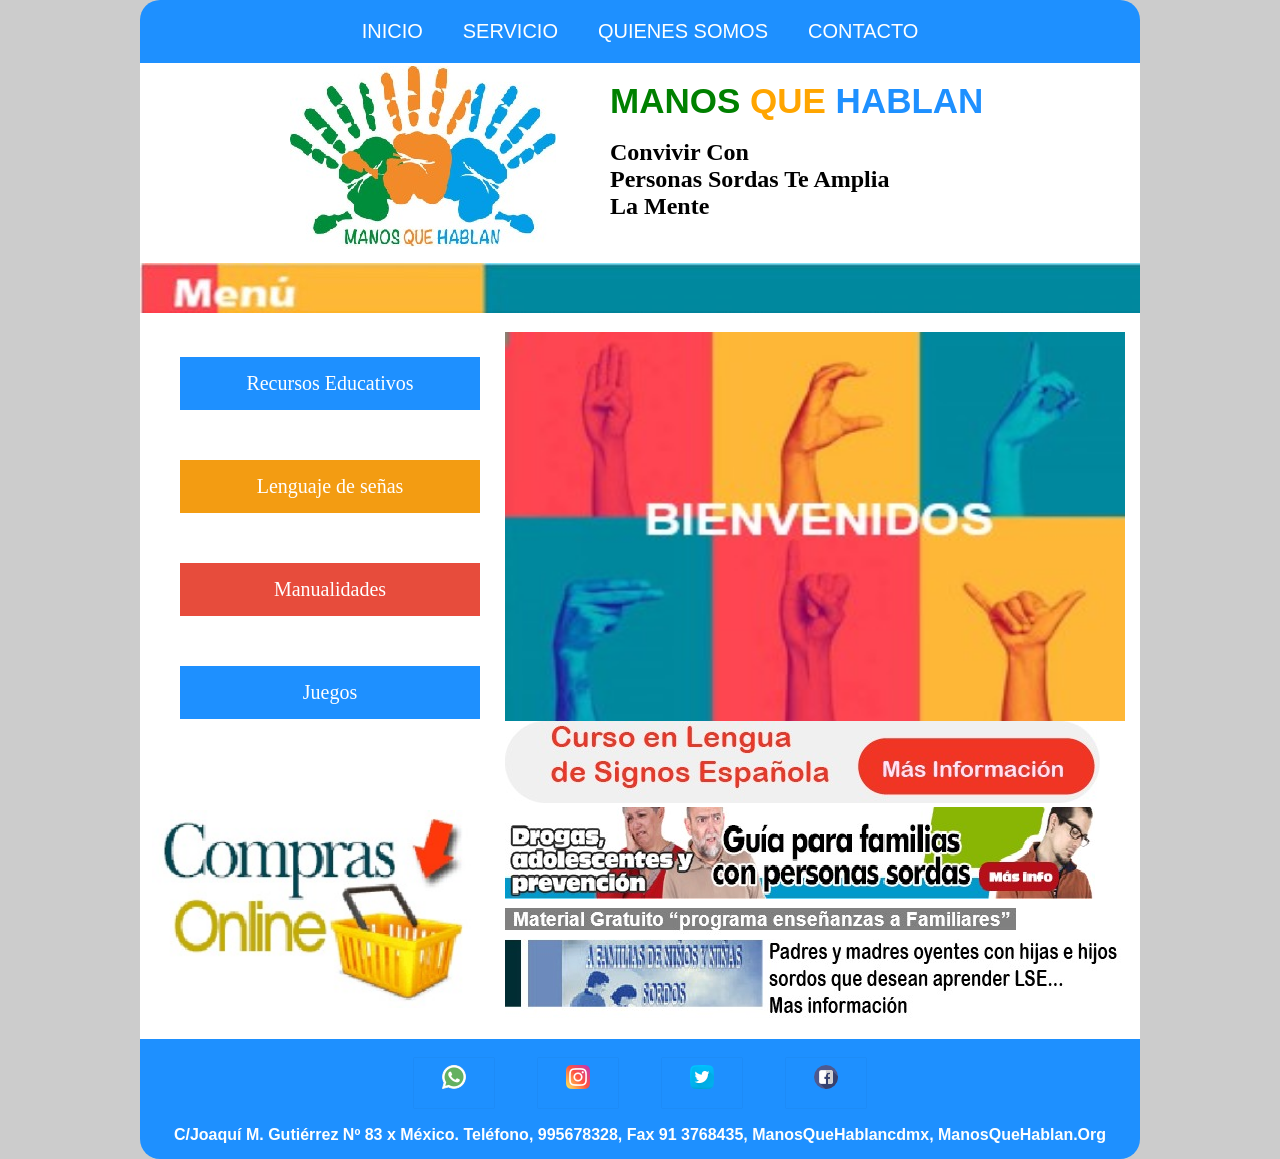
<file: index.html>
<!DOCTYPE html>
<html lang="en" dir="ltr">
  <head>
    <meta charset="utf-8">
    <link rel="shortcut icon" href="img/faticon.ico.ico.ico">
    <title>Manos Que Hablan</title>
    <link rel="stylesheet" href="css/estilos.css">
  </head>


  <body>
      <!---Menu Horizontal-->
      <nav id="menu-h">
          <ul>
          <li><a href="index.html">INICIO</a></li>
          <li><a href="servicios.html">SERVICIO</a></li>
          <li><a href="quienes.html">QUIENES SOMOS</a></li>
          <li><a href="contacto.html">CONTACTO</a></li>
          </ul>
      </nav>
      <!---Menu Horizontal--> 
      
      <header>
      <section id="logo">
      <a href="index.html"><img src="img/logo.jpeg" alt="logo"></a>
      </section>
      <section id="titulo">
		  <br>
          <h1><font color="green">MANOS</font> <font color="orange">QUE</font> <font color="DodgerBlue">HABLAN</font></h1>
		  <br>
          <h2>Convivir Con</h2>
          <h2>Personas Sordas Te Amplia</h2>
          <h2>La Mente</h2>
          </section>
    
      </header>
      <section id="banner"> <img src="img/Menu.jpg"></section>
      
      
      <section id="contenedor">
          
          
          <!--menu vertical-->
        <nav id="menu-v">
          <ul>
          <li><a href="vid/recursos.mp4" class="botton">Recursos Educativos</a></li>
          <li><a href="vid/recursos.mp4" class="botton yellow">Lenguaje de señas</a></li>
          <li><a href="vid/juegos.mp4"  class="botton red">Manualidades</a></li>
          <li><a href="vid/juegos.mp4" class="botton">Juegos</a></li>
          </ul>
      
            <br>
        
            <img src="img/4.jpeg" id="img">
		</nav>
          <!--menu vertical-->
          
          <!--contenedor-->
        <section id="contenido">
        <img src="img/bienvenida.jpg" id="img1"> 
            <img src="img/3.jpeg">
            <img src="img/2.jpeg">
            <img src="img/0.jpg">
            <img src="img/1.jpeg">
            
        </section>
      </section>
      
      <footer>
      <div class="redes">
          <ul>
          <li><a href="https://web.whatsapp.com/" class="whatsapp"><img src="img/whatsapp.png"></a></li>
          <li><a href="https://www.instagram.com//" class="instagram"><img src="img/instagram.png"></a></li>
         <li><a href="https://twitter.com/?lang=es/" class="twitter"><img src="img/gorjeo.png"></a></li>
        <li><a href="https://es-la.facebook.com/" class="facebook"><img src="img/facebook.png"></a></li>
          </ul>
      </div>
          <section id="tex"> <h1>C/Joaquí M. Gutiérrez Nº 83 x México. Teléfono, 995678328, Fax 91 3768435, ManosQueHablancdmx, ManosQueHablan.Org</h1></section>
      </footer>

  </body>
</html>
</file>
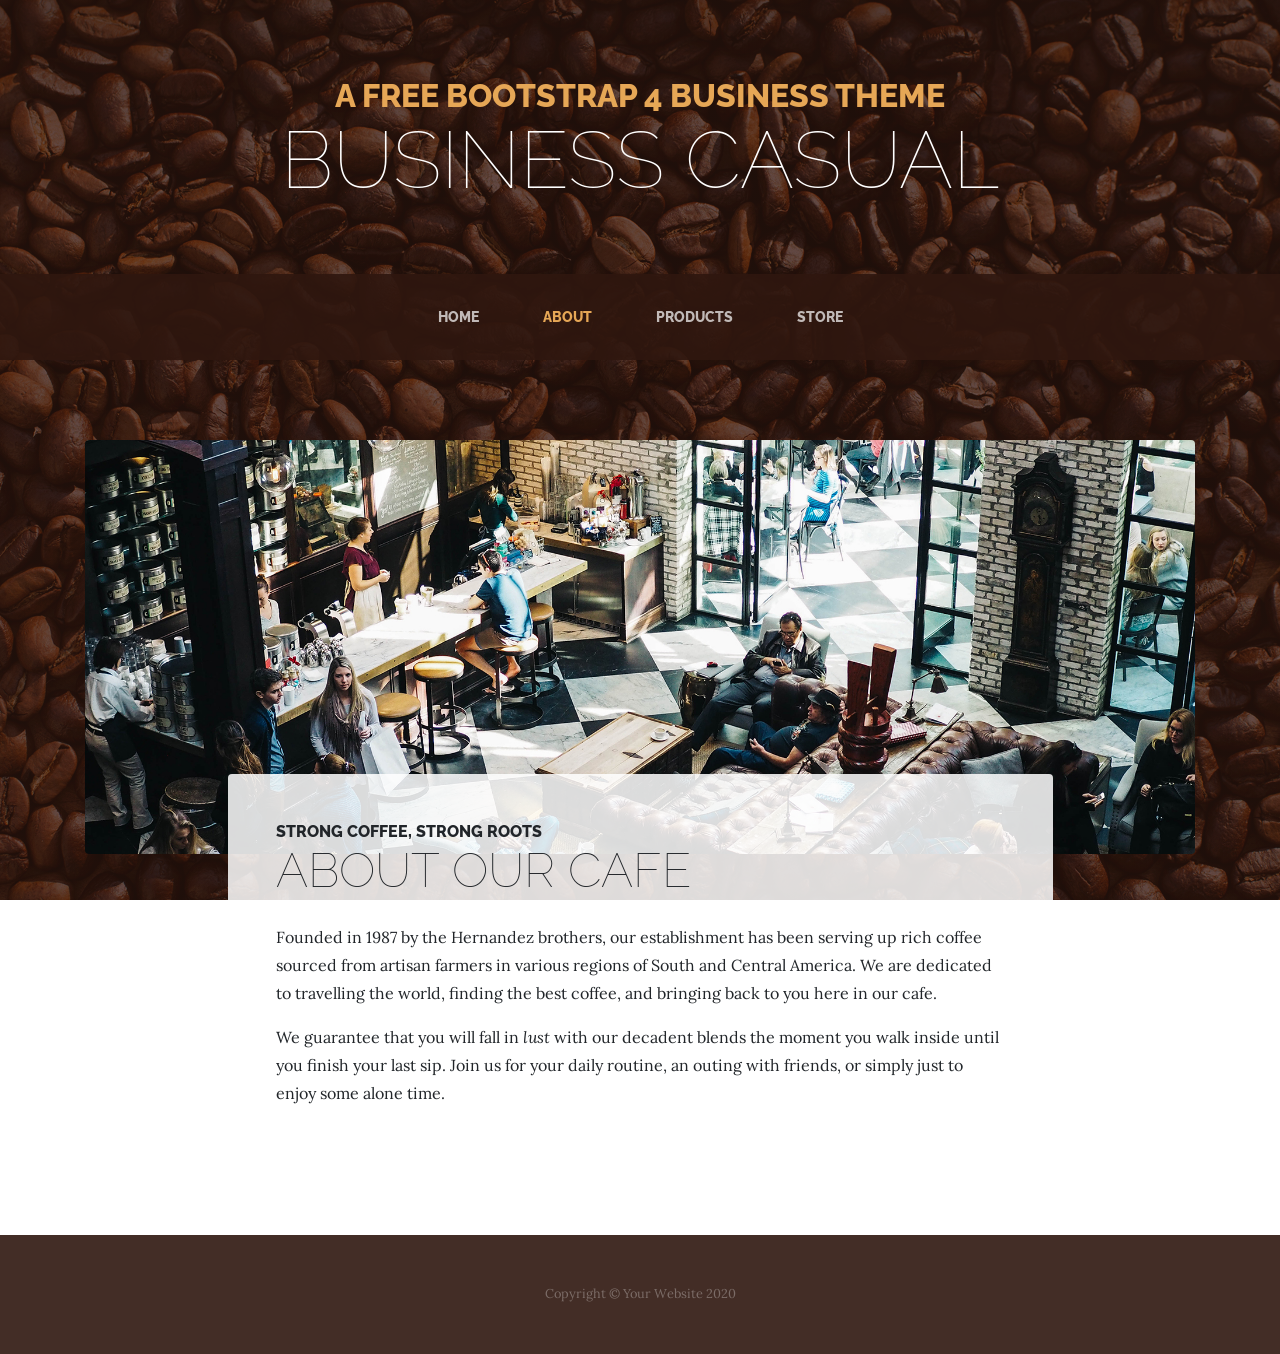
<file: about.html>
<!DOCTYPE html>
<html lang="en">

<head>

  <meta charset="utf-8">
  <meta name="viewport" content="width=device-width, initial-scale=1, shrink-to-fit=no">
  <meta name="description" content="">
  <meta name="author" content="">

  <title>Business Casual - Start Bootstrap Theme</title>

  <!-- Bootstrap core CSS -->
  <link href="vendor/bootstrap/css/bootstrap.min.css" rel="stylesheet">

  <!-- Custom fonts for this template -->
  <link href="https://fonts.googleapis.com/css?family=Raleway:100,100i,200,200i,300,300i,400,400i,500,500i,600,600i,700,700i,800,800i,900,900i" rel="stylesheet">
  <link href="https://fonts.googleapis.com/css?family=Lora:400,400i,700,700i" rel="stylesheet">

  <!-- Custom styles for this template -->
  <link href="css/business-casual.min.css" rel="stylesheet">

</head>

<body>

  <h1 class="site-heading text-center text-white d-none d-lg-block">
    <span class="site-heading-upper text-primary mb-3">A Free Bootstrap 4 Business Theme</span>
    <span class="site-heading-lower">Business Casual</span>
  </h1>

  <!-- Navigation -->
  <nav class="navbar navbar-expand-lg navbar-dark py-lg-4" id="mainNav">
    <div class="container">
      <a class="navbar-brand text-uppercase text-expanded font-weight-bold d-lg-none" href="#">Start Bootstrap</a>
      <button class="navbar-toggler" type="button" data-toggle="collapse" data-target="#navbarResponsive" aria-controls="navbarResponsive" aria-expanded="false" aria-label="Toggle navigation">
        <span class="navbar-toggler-icon"></span>
      </button>
      <div class="collapse navbar-collapse" id="navbarResponsive">
        <ul class="navbar-nav mx-auto">
          <li class="nav-item px-lg-4">
            <a class="nav-link text-uppercase text-expanded" href="index.html">Home
              <span class="sr-only">(current)</span>
            </a>
          </li>
          <li class="nav-item active px-lg-4">
            <a class="nav-link text-uppercase text-expanded" href="about.html">About</a>
          </li>
          <li class="nav-item px-lg-4">
            <a class="nav-link text-uppercase text-expanded" href="products.html">Products</a>
          </li>
          <li class="nav-item px-lg-4">
            <a class="nav-link text-uppercase text-expanded" href="store.html">Store</a>
          </li>
        </ul>
      </div>
    </div>
  </nav>

  <section class="page-section about-heading">
    <div class="container">
      <img class="img-fluid rounded about-heading-img mb-3 mb-lg-0" src="img/about.jpg" alt="">
      <div class="about-heading-content">
        <div class="row">
          <div class="col-xl-9 col-lg-10 mx-auto">
            <div class="bg-faded rounded p-5">
              <h2 class="section-heading mb-4">
                <span class="section-heading-upper">Strong Coffee, Strong Roots</span>
                <span class="section-heading-lower">About Our Cafe</span>
              </h2>
              <p>Founded in 1987 by the Hernandez brothers, our establishment has been serving up rich coffee sourced from artisan farmers in various regions of South and Central America. We are dedicated to travelling the world, finding the best coffee, and bringing back to you here in our cafe.</p>
              <p class="mb-0">We guarantee that you will fall in <em>lust</em> with our decadent blends the moment you walk inside until you finish your last sip. Join us for your daily routine, an outing with friends, or simply just to enjoy some alone time.</p>
            </div>
          </div>
        </div>
      </div>
    </div>
  </section>

  <footer class="footer text-faded text-center py-5">
    <div class="container">
      <p class="m-0 small">Copyright &copy; Your Website 2020</p>
    </div>
  </footer>

  <!-- Bootstrap core JavaScript -->
  <script src="vendor/jquery/jquery.min.js"></script>
  <script src="vendor/bootstrap/js/bootstrap.bundle.min.js"></script>

</body>

</html>
</file>
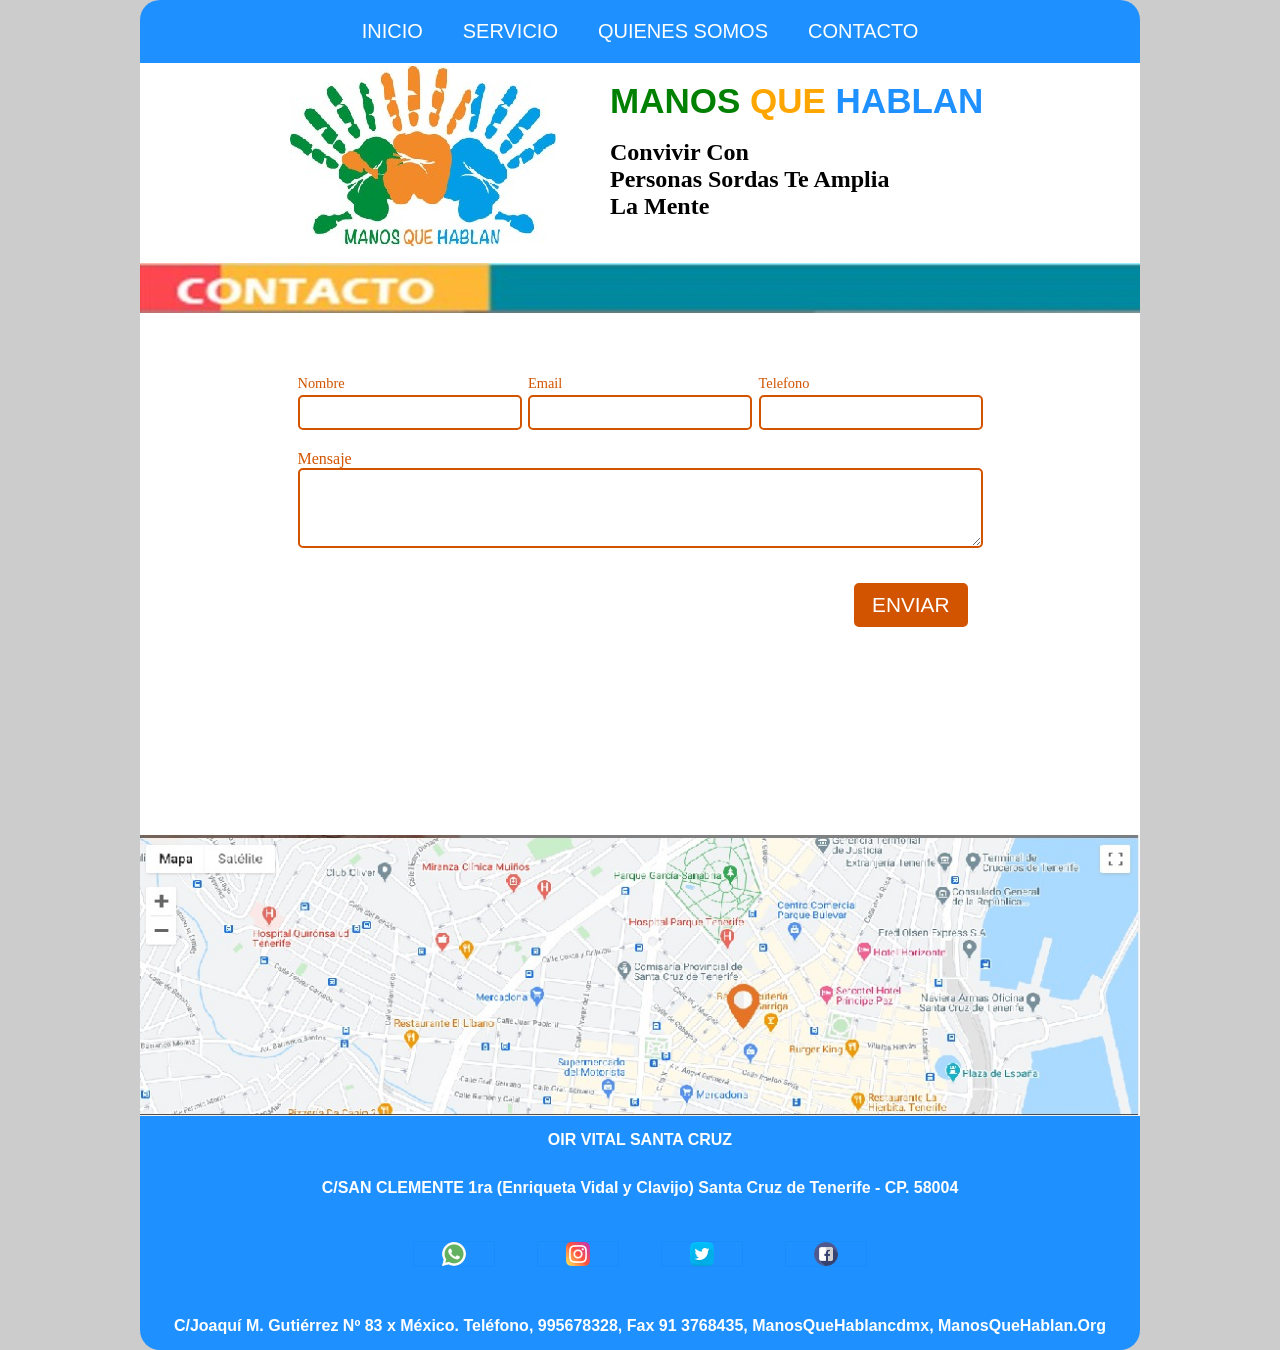
<file: contacto.html>
<html>
    <head>
    <meta charset="utf-8">
    <link rel="shortcut icon" href="img/faticon.ico.ico.ico">
    <title>Manos Que Hablan</title>
    <link rel="stylesheet" href="css/estilos3.css">
    </head>
    
    <body>
        
         <!---Menu Horizontal-->
      <nav id="menu-h">
          <ul>
          <li><a href="index.html">INICIO</a></li>
          <li><a href="servicios.html">SERVICIO</a></li>
          <li><a href="quienes.html">QUIENES SOMOS</a></li>
          <li><a href="contacto.html">CONTACTO</a></li>  
          </ul>
      </nav>
      <!---Menu Horizontal--> 
        
    <header>
      <section id="logo">
      <a href="index.html"><img src="img/logo.jpeg" alt="logo"></a>
      </section>
      <section id="titulo">
		  <br>
          <h1><font color="green">MANOS</font> <font color="orange">QUE</font> <font color="DodgerBlue">HABLAN</font></h1>
		  <br>
          <h2>Convivir Con</h2>
          <h2>Personas Sordas Te Amplia</h2>
          <h2>La Mente</h2>
          </section>
      </header>
    
     <section id="banner"> <img src="img/contactanos.jpg"></section>
       
        <section id="contenedor"> 
            <br>
            <br>
            <br>
        <form>
        <div class="field">
        <label>Nombre</label>
        <input type="text" name="nombre" required  autocomplete>
        </div>
        <div class="field">
        <label>Email</label>
        <input type="email" name="Email" required  autocomplete>
        </div>
        <div class="field">
        <label>Telefono</label>
        <input type="number" name="Telefono" required  autocomplete>
        </div>
        <div class="textbox">
            <label>Mensaje</label>
            <textarea></textarea>
        </div>
            <div class="submit">
            <button>ENVIAR</button>
            </div>
        </form>
             
        </section>
        
        <footer>
            <img src="img/5.jpeg" id="img1">
            <section id="tex"> <h1>OIR VITAL SANTA CRUZ</h1>
            <h1>C/SAN CLEMENTE 1ra (Enriqueta Vidal y Clavijo) Santa Cruz de Tenerife - CP. 58004</h1></section>
      <div class="redes">
          <ul>
          <li><a href="https://web.whatsapp.com/" class="whatsapp"><img src="img/whatsapp.png"></a></li>
          <li><a href="https://www.instagram.com//" class="instagram"><img src="img/instagram.png"></a></li>
         <li><a href="https://twitter.com/?lang=es/" class="twitter"><img src="img/gorjeo.png"></a></li>
        <li><a href="https://es-la.facebook.com/" class="facebook"><img src="img/facebook.png"></a></li>
          </ul>
      </div>
        <section id="tex"> <h1>C/Joaquí M. Gutiérrez Nº 83 x México. Teléfono, 995678328, Fax 91 3768435, ManosQueHablancdmx, ManosQueHablan.Org</h1></section>
      </footer>
    </body>
</html>
</file>
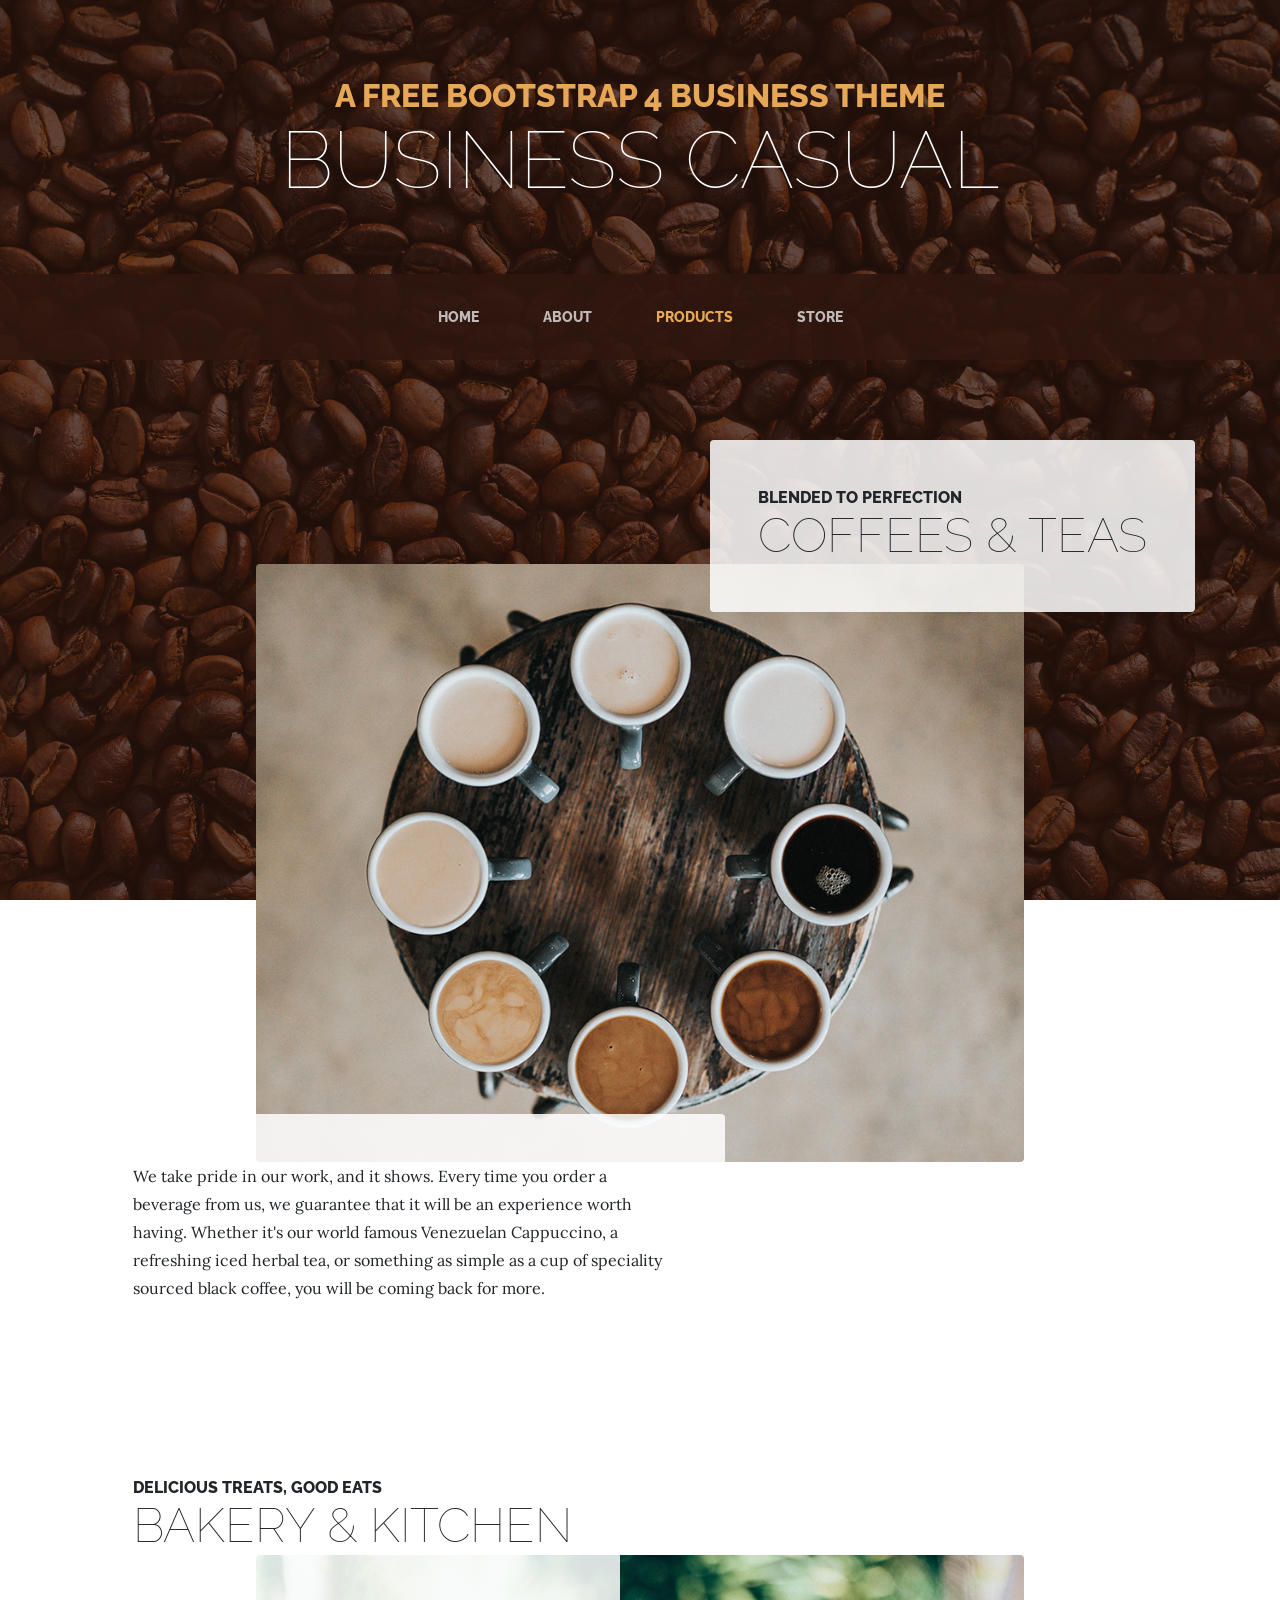
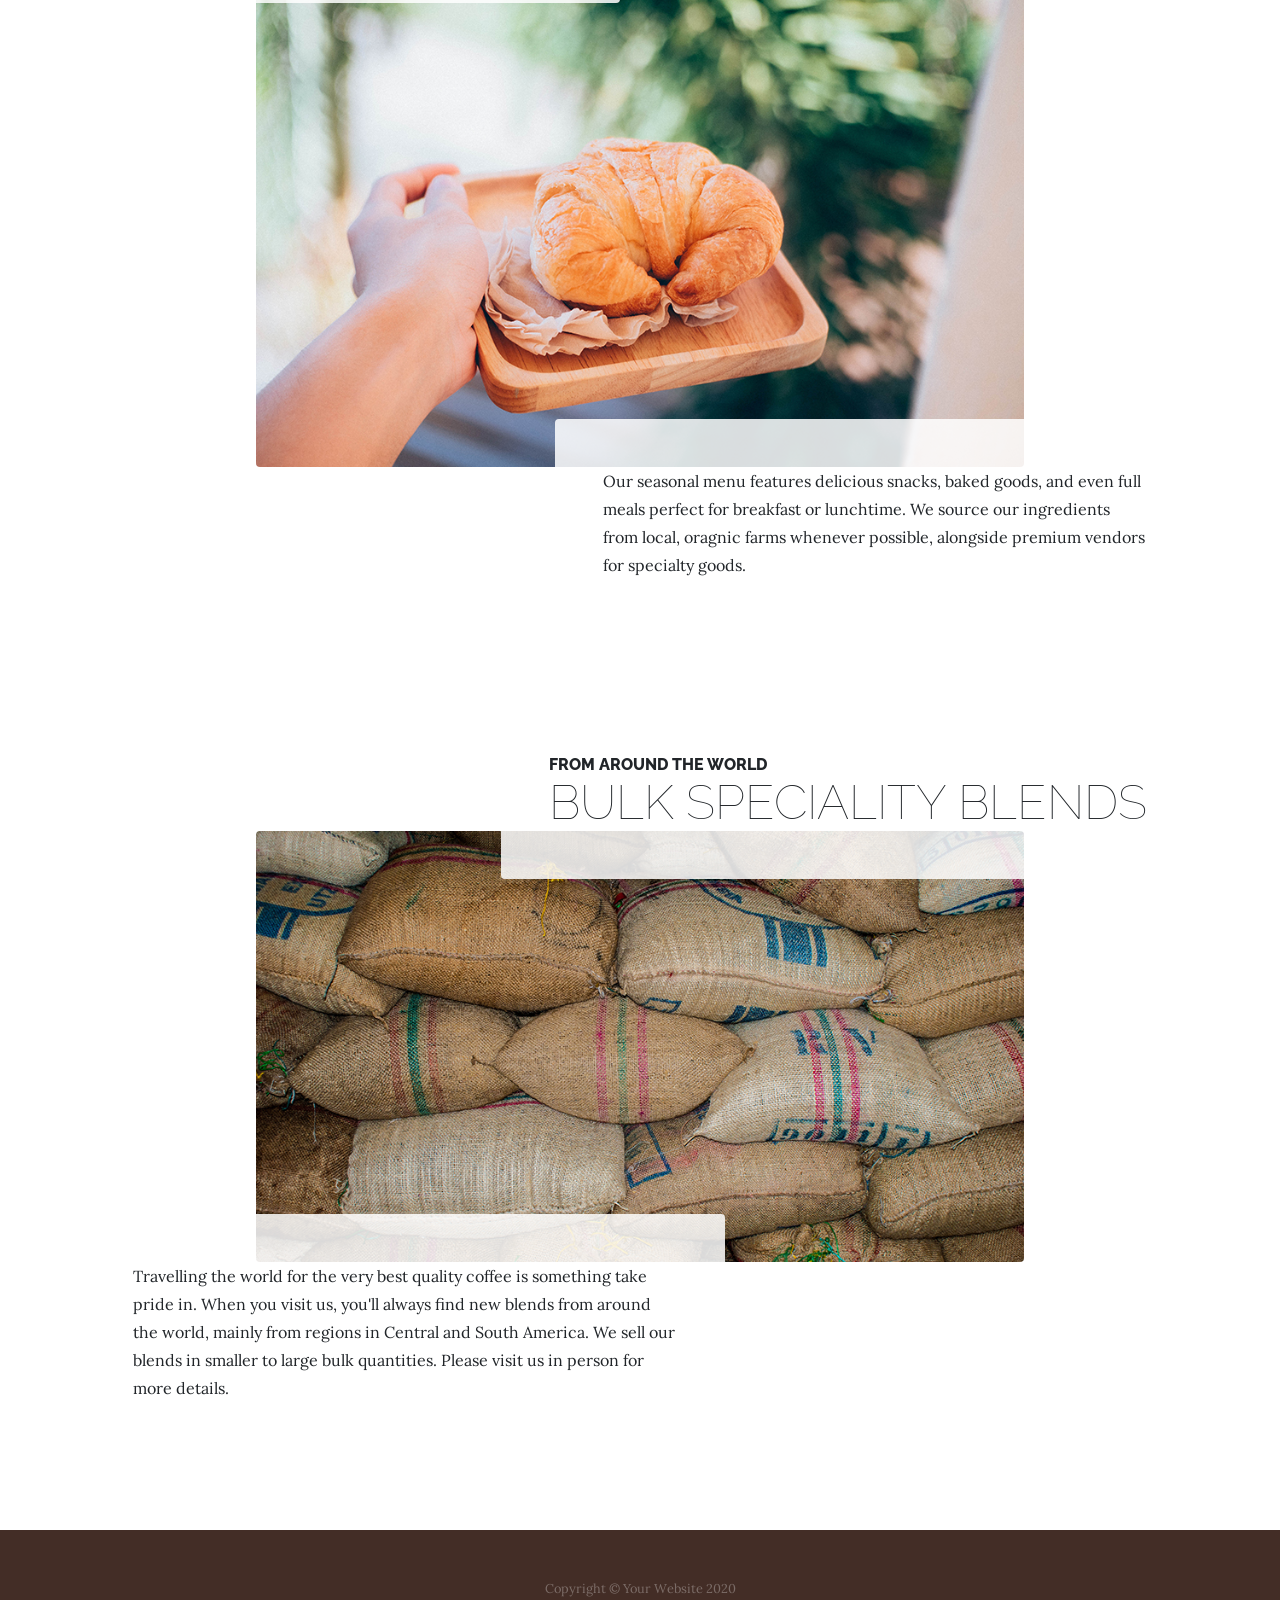
<file: products.html>
<!DOCTYPE html>
<html lang="en">

<head>

  <meta charset="utf-8">
  <meta name="viewport" content="width=device-width, initial-scale=1, shrink-to-fit=no">
  <meta name="description" content="">
  <meta name="author" content="">

  <title>Business Casual - Start Bootstrap Theme</title>

  <!-- Bootstrap core CSS -->
  <link href="vendor/bootstrap/css/bootstrap.min.css" rel="stylesheet">

  <!-- Custom fonts for this template -->
  <link href="https://fonts.googleapis.com/css?family=Raleway:100,100i,200,200i,300,300i,400,400i,500,500i,600,600i,700,700i,800,800i,900,900i" rel="stylesheet">
  <link href="https://fonts.googleapis.com/css?family=Lora:400,400i,700,700i" rel="stylesheet">

  <!-- Custom styles for this template -->
  <link href="css/business-casual.min.css" rel="stylesheet">

</head>

<body>

  <h1 class="site-heading text-center text-white d-none d-lg-block">
    <span class="site-heading-upper text-primary mb-3">A Free Bootstrap 4 Business Theme</span>
    <span class="site-heading-lower">Business Casual</span>
  </h1>

  <!-- Navigation -->
  <nav class="navbar navbar-expand-lg navbar-dark py-lg-4" id="mainNav">
    <div class="container">
      <a class="navbar-brand text-uppercase text-expanded font-weight-bold d-lg-none" href="#">Start Bootstrap</a>
      <button class="navbar-toggler" type="button" data-toggle="collapse" data-target="#navbarResponsive" aria-controls="navbarResponsive" aria-expanded="false" aria-label="Toggle navigation">
        <span class="navbar-toggler-icon"></span>
      </button>
      <div class="collapse navbar-collapse" id="navbarResponsive">
        <ul class="navbar-nav mx-auto">
          <li class="nav-item px-lg-4">
            <a class="nav-link text-uppercase text-expanded" href="index.html">Home
              <span class="sr-only">(current)</span>
            </a>
          </li>
          <li class="nav-item px-lg-4">
            <a class="nav-link text-uppercase text-expanded" href="about.html">About</a>
          </li>
          <li class="nav-item active px-lg-4">
            <a class="nav-link text-uppercase text-expanded" href="products.html">Products</a>
          </li>
          <li class="nav-item px-lg-4">
            <a class="nav-link text-uppercase text-expanded" href="store.html">Store</a>
          </li>
        </ul>
      </div>
    </div>
  </nav>

  <section class="page-section">
    <div class="container">
      <div class="product-item">
        <div class="product-item-title d-flex">
          <div class="bg-faded p-5 d-flex ml-auto rounded">
            <h2 class="section-heading mb-0">
              <span class="section-heading-upper">Blended to Perfection</span>
              <span class="section-heading-lower">Coffees &amp; Teas</span>
            </h2>
          </div>
        </div>
        <img class="product-item-img mx-auto d-flex rounded img-fluid mb-3 mb-lg-0" src="img/products-01.jpg" alt="">
        <div class="product-item-description d-flex mr-auto">
          <div class="bg-faded p-5 rounded">
            <p class="mb-0">We take pride in our work, and it shows. Every time you order a beverage from us, we guarantee that it will be an experience worth having. Whether it's our world famous Venezuelan Cappuccino, a refreshing iced herbal tea, or something as simple as a cup of speciality sourced black coffee, you will be coming back for more.</p>
          </div>
        </div>
      </div>
    </div>
  </section>

  <section class="page-section">
    <div class="container">
      <div class="product-item">
        <div class="product-item-title d-flex">
          <div class="bg-faded p-5 d-flex mr-auto rounded">
            <h2 class="section-heading mb-0">
              <span class="section-heading-upper">Delicious Treats, Good Eats</span>
              <span class="section-heading-lower">Bakery &amp; Kitchen</span>
            </h2>
          </div>
        </div>
        <img class="product-item-img mx-auto d-flex rounded img-fluid mb-3 mb-lg-0" src="img/products-02.jpg" alt="">
        <div class="product-item-description d-flex ml-auto">
          <div class="bg-faded p-5 rounded">
            <p class="mb-0">Our seasonal menu features delicious snacks, baked goods, and even full meals perfect for breakfast or lunchtime. We source our ingredients from local, oragnic farms whenever possible, alongside premium vendors for specialty goods.</p>
          </div>
        </div>
      </div>
    </div>
  </section>

  <section class="page-section">
    <div class="container">
      <div class="product-item">
        <div class="product-item-title d-flex">
          <div class="bg-faded p-5 d-flex ml-auto rounded">
            <h2 class="section-heading mb-0">
              <span class="section-heading-upper">From Around the World</span>
              <span class="section-heading-lower">Bulk Speciality Blends</span>
            </h2>
          </div>
        </div>
        <img class="product-item-img mx-auto d-flex rounded img-fluid mb-3 mb-lg-0" src="img/products-03.jpg" alt="">
        <div class="product-item-description d-flex mr-auto">
          <div class="bg-faded p-5 rounded">
            <p class="mb-0">Travelling the world for the very best quality coffee is something take pride in. When you visit us, you'll always find new blends from around the world, mainly from regions in Central and South America. We sell our blends in smaller to large bulk quantities. Please visit us in person for more details.</p>
          </div>
        </div>
      </div>
    </div>
  </section>

  <footer class="footer text-faded text-center py-5">
    <div class="container">
      <p class="m-0 small">Copyright &copy; Your Website 2020</p>
    </div>
  </footer>

  <!-- Bootstrap core JavaScript -->
  <script src="vendor/jquery/jquery.min.js"></script>
  <script src="vendor/bootstrap/js/bootstrap.bundle.min.js"></script>

</body>

</html>
</file>
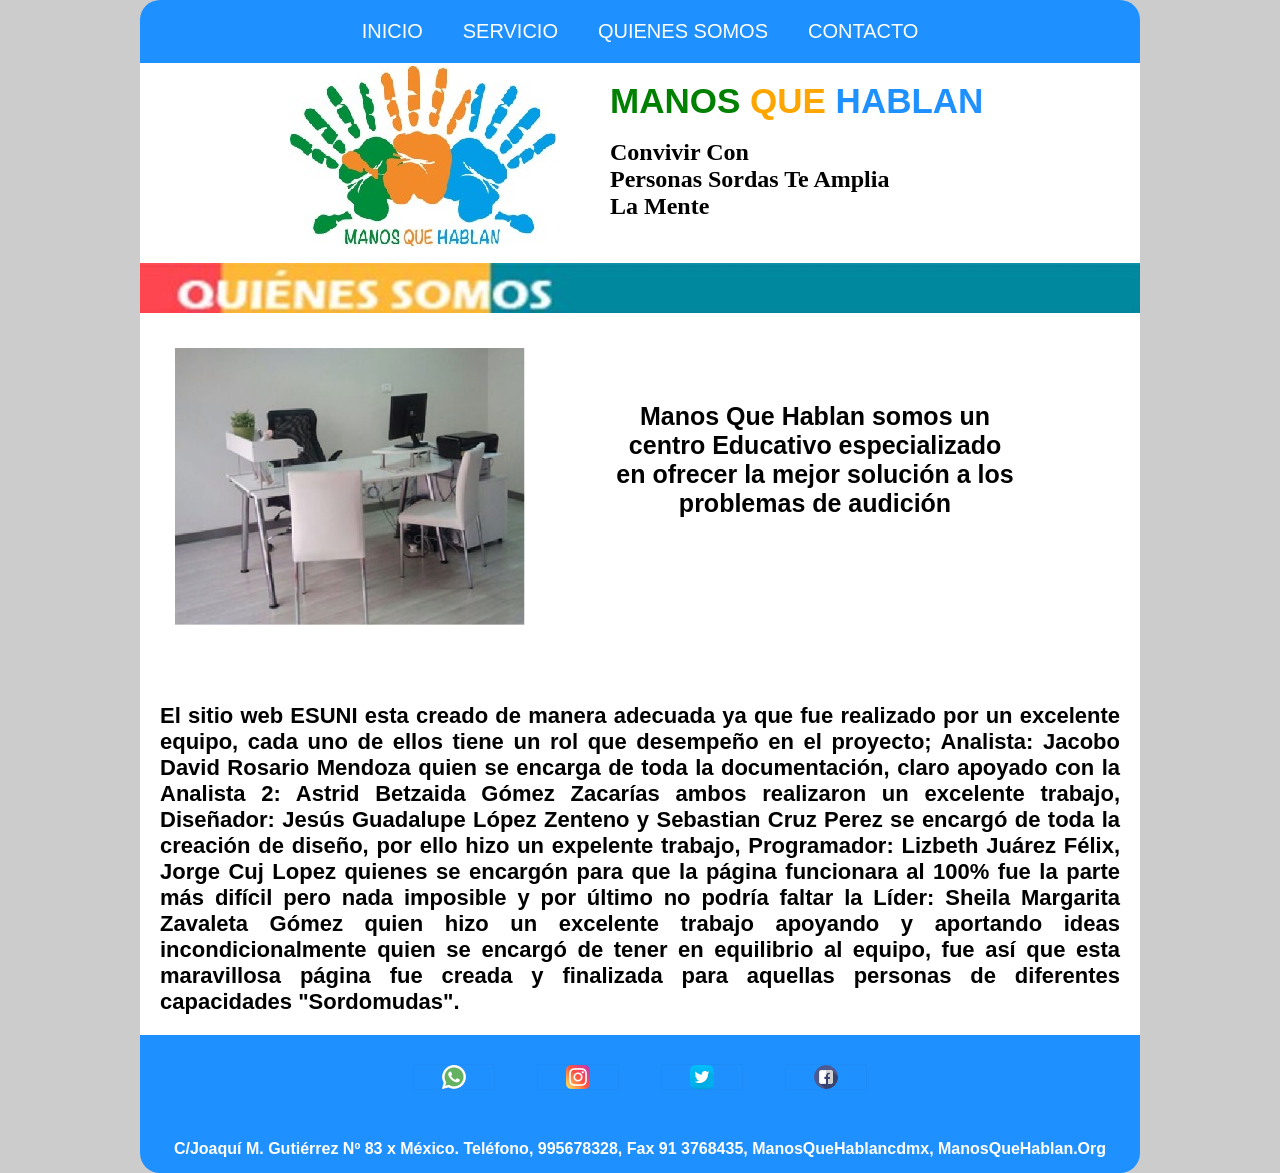
<file: quienes.html>
<html>
    <head>
    <meta charset="utf-8">
    <link rel="shortcut icon" href="img/faticon.ico.ico.ico">
    <title>Manos Que Hablan</title>
    <link rel="stylesheet" href="css/estilos2.css">
    </head>
    
    <body>
        
         <!---Menu Horizontal-->
      <nav id="menu-h">
          <ul>
          <li><a href="index.html">INICIO</a></li>
          <li><a href="servicios.html">SERVICIO</a></li>
          <li><a href="quienes.html">QUIENES SOMOS</a></li>
          <li><a href="contacto.html">CONTACTO</a></li>  
          </ul>
      </nav>
      <!---Menu Horizontal--> 
        
    <header>
      <section id="logo">
      <a href="index.html"><img src="img/logo.jpeg" alt="logo"></a>
      </section>
      <section id="titulo">
		  <br>
          <h1><font color="green">MANOS</font> <font color="orange">QUE</font> <font color="DodgerBlue">HABLAN</font></h1>
		  <br>
          <h2>Convivir Con</h2>
          <h2>Personas Sordas Te Amplia</h2>
          <h2>La Mente</h2>
          </section>
      </header>
    
     <section id="banner"> <img src="img/QuienesSomos.jpg"></section>
     
        <!---contenedor-->
        <section id="contenedor"> 
            
            <!---contenido1-->
        <section id="contenido1">
        <img src="img/6.jpeg" id="img">
            <br>
            <br>
            <br>
        <h1>Manos Que Hablan somos un</h1>
        <h1>centro Educativo especializado</h1>
        <h1>en ofrecer la mejor solución a los</h1>
        <h1>problemas de audición</h1>
        </section>
            <!---contenido1-->
            
            <!---contenido2-->
        <section id="contenido2"> 
        <h1>El sitio web ESUNI esta creado de manera adecuada ya que fue realizado por un excelente equipo, cada uno de ellos tiene un rol que desempeño en el proyecto; Analista: Jacobo David Rosario Mendoza quien se encarga de toda la documentación, claro apoyado con la Analista 2: Astrid Betzaida Gómez Zacarías ambos realizaron un excelente trabajo, Diseñador: Jesús Guadalupe López Zenteno y Sebastian Cruz Perez se encargó de toda la creación de diseño, por ello hizo un expelente trabajo, Programador: Lizbeth Juárez Félix, Jorge Cuj Lopez quienes se encargón para que la página funcionara al 100% fue la parte más difícil pero nada imposible y por último no podría faltar la Líder: Sheila Margarita Zavaleta Gómez quien hizo un excelente trabajo apoyando y aportando ideas incondicionalmente quien se encargó de tener en equilibrio al equipo, fue así que esta maravillosa página fue creada y finalizada para aquellas personas de diferentes capacidades "Sordomudas".</h1>
        </section>
            <!---contenido2-->
        </section>
        <!---contenedor-->
        <footer>
      <div class="redes">
          <ul>
          <li><a href="https://web.whatsapp.com/" class="whatsapp"><img src="img/whatsapp.png"></a></li>
          <li><a href="https://www.instagram.com//" class="instagram"><img src="img/instagram.png"></a></li>
         <li><a href="https://twitter.com/?lang=es/" class="twitter"><img src="img/gorjeo.png"></a></li>
        <li><a href="https://es-la.facebook.com/" class="facebook"><img src="img/facebook.png"></a></li>
          </ul>
      </div>
         <section id="tex"> <h1>C/Joaquí M. Gutiérrez Nº 83 x México. Teléfono, 995678328, Fax 91 3768435, ManosQueHablancdmx, ManosQueHablan.Org</h1></section>
      </footer>
    </body>
</html>
</file>
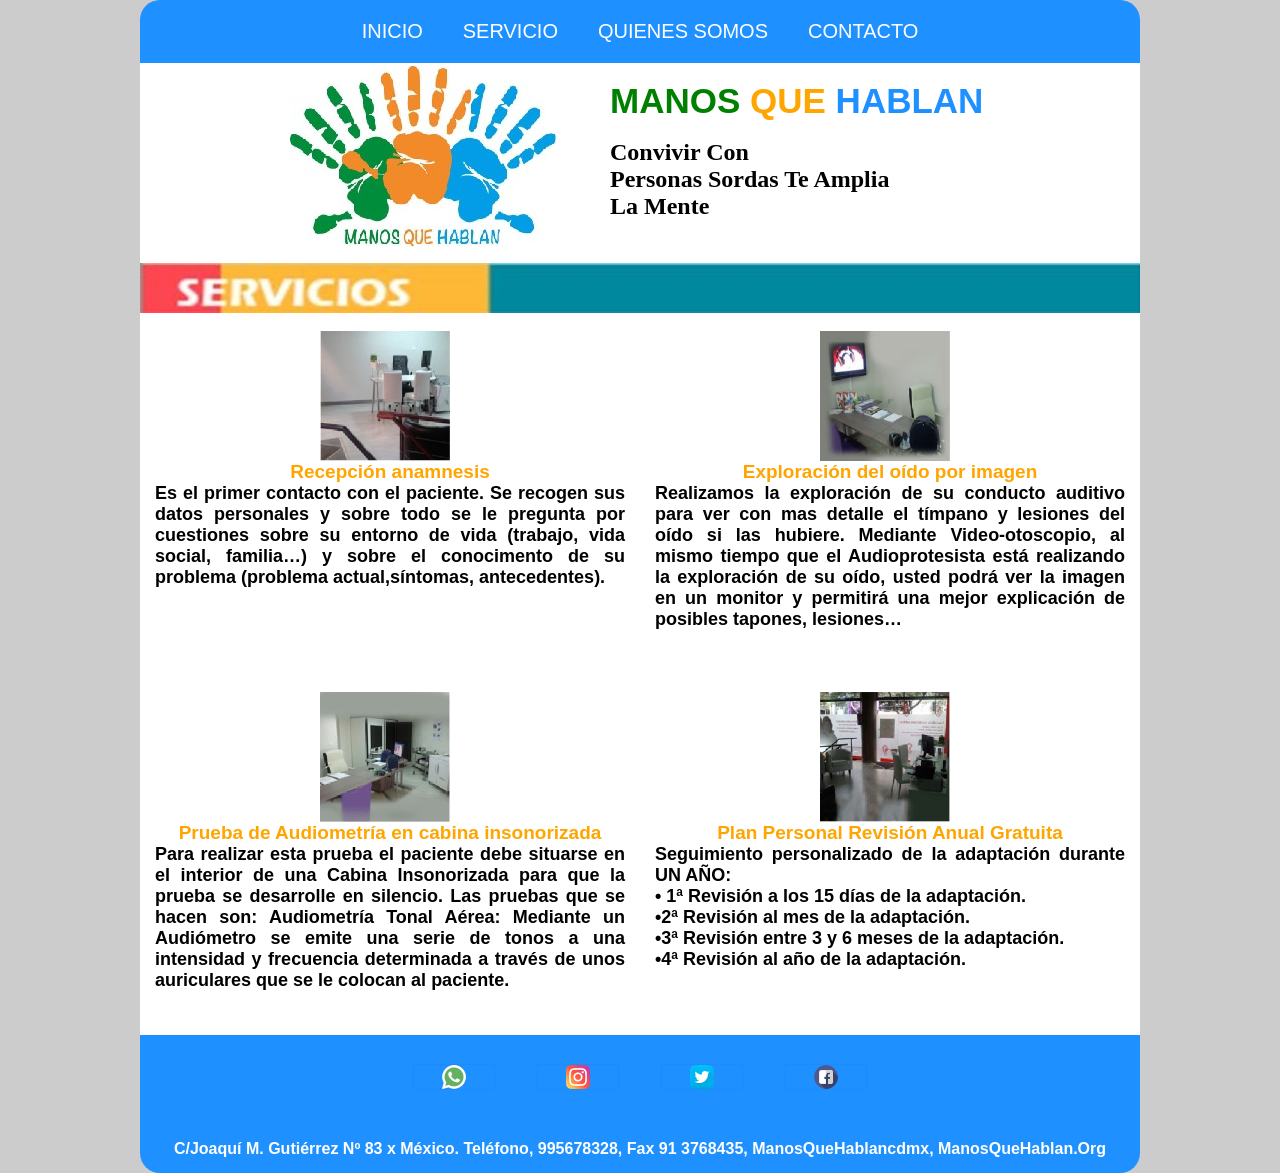
<file: servicios.html>
<html>
    <head>
    <meta charset="utf-8">
    <link rel="shortcut icon" href="img/faticon.ico.ico.ico">
    <title>Manos Que Hablan</title>
    <link rel="stylesheet" href="css/estilos1.css">
    </head>
    
    <body>
        
         <!---Menu Horizontal-->
      <nav id="menu-h">
          <ul>
          <li><a href="index.html">INICIO</a></li>
          <li><a href="servicios.html">SERVICIO</a></li>
          <li><a href="quienes.html">QUIENES SOMOS</a></li>
          <li><a href="contacto.html">CONTACTO</a></li>  
          </ul>
      </nav>
      <!---Menu Horizontal--> 
        
    <header>
      <section id="logo">
      <a href="index.html"><img src="img/logo.jpeg" alt="logo"></a>
      </section>
      <section id="titulo">
		  <br>
          <h1><font color="green">MANOS</font> <font color="orange">QUE</font> <font color="DodgerBlue">HABLAN</font></h1>
		  <br>
          <h2>Convivir Con</h2>
          <h2>Personas Sordas Te Amplia</h2>
          <h2>La Mente</h2>
          </section>
      </header>
    
     <section id="banner"> <img src="img/Servicios.jpg"></section>
     
     <!---contenedor--> 
    <section id="contenedor">
        
        <!---contenido1-->
         <section id="contenido">
        <img src="img/10.jpeg" id="img">
        <h1>Recepción anamnesis</h1>
        <h2>Es el primer contacto con el paciente. Se recogen sus datos personales y sobre todo se le pregunta por cuestiones sobre su entorno de vida (trabajo, vida social, familia…) y sobre el conocimento de su problema (problema actual,síntomas, antecedentes).</h2>
        </section>
        <!---contenido1-->
        
        <!---contenido2-->
        <section id="contenido1">
        <img src="img/9.jpeg" id="img">
        <h1>Exploración del oído por imagen</h1>
        <h2>Realizamos la exploración de su conducto auditivo para ver con mas detalle el tímpano y lesiones del oído si las hubiere. Mediante Video-otoscopio, al mismo tiempo que el Audioprotesista está realizando la exploración de su oído, usted podrá ver la imagen en un monitor y permitirá una mejor explicación de posibles tapones, lesiones…</h2>
        </section>
        <!---contenido2-->
        
        <!---contenido3-->
        <section id="contenido2">
        <img src="img/8.jpeg" id="img">
        <h1>Prueba de Audiometría en cabina insonorizada</h1>
        <h2>Para realizar esta prueba el paciente debe situarse en el interior de una Cabina Insonorizada para que la prueba se desarrolle en silencio. Las pruebas que se hacen son:
        Audiometría Tonal Aérea: Mediante un Audiómetro se emite una serie de tonos a una intensidad y frecuencia determinada a través de unos auriculares que se le colocan al paciente.</h2>
        </section>
        <!---contenido3-->
        
        <!---contenido4-->
        <section id="contenido3">
        <img src="img/7.jpeg" id="img">
        <h1>Plan Personal Revisión Anual Gratuita</h1>
        <h2>Seguimiento personalizado de la adaptación durante UN AÑO:
            <br>
        • 1ª Revisión a los 15 días de la adaptación.
            <br>
        •2ª Revisión al mes de la adaptación.
            <br>
        •3ª Revisión entre 3 y 6 meses de la adaptación.
            <br>
        •4ª Revisión al año de la adaptación.</h2>
        </section>
        <!---contenido4-->
    </section>
    <!---contenedor--> 
        
        <footer>
      <div class="redes">
          <ul>
          <li><a href="https://web.whatsapp.com/" class="whatsapp"><img src="img/whatsapp.png"></a></li>
          <li><a href="https://www.instagram.com//" class="instagram"><img src="img/instagram.png"></a></li>
         <li><a href="https://twitter.com/?lang=es/" class="twitter"><img src="img/gorjeo.png"></a></li>
        <li><a href="https://es-la.facebook.com/" class="facebook"><img src="img/facebook.png"></a></li>
          </ul>
      </div>
        <section id="tex"> <h1>C/Joaquí M. Gutiérrez Nº 83 x México. Teléfono, 995678328, Fax 91 3768435, ManosQueHablancdmx, ManosQueHablan.Org</h1></section>
      </footer>
    </body>
</html>
</file>
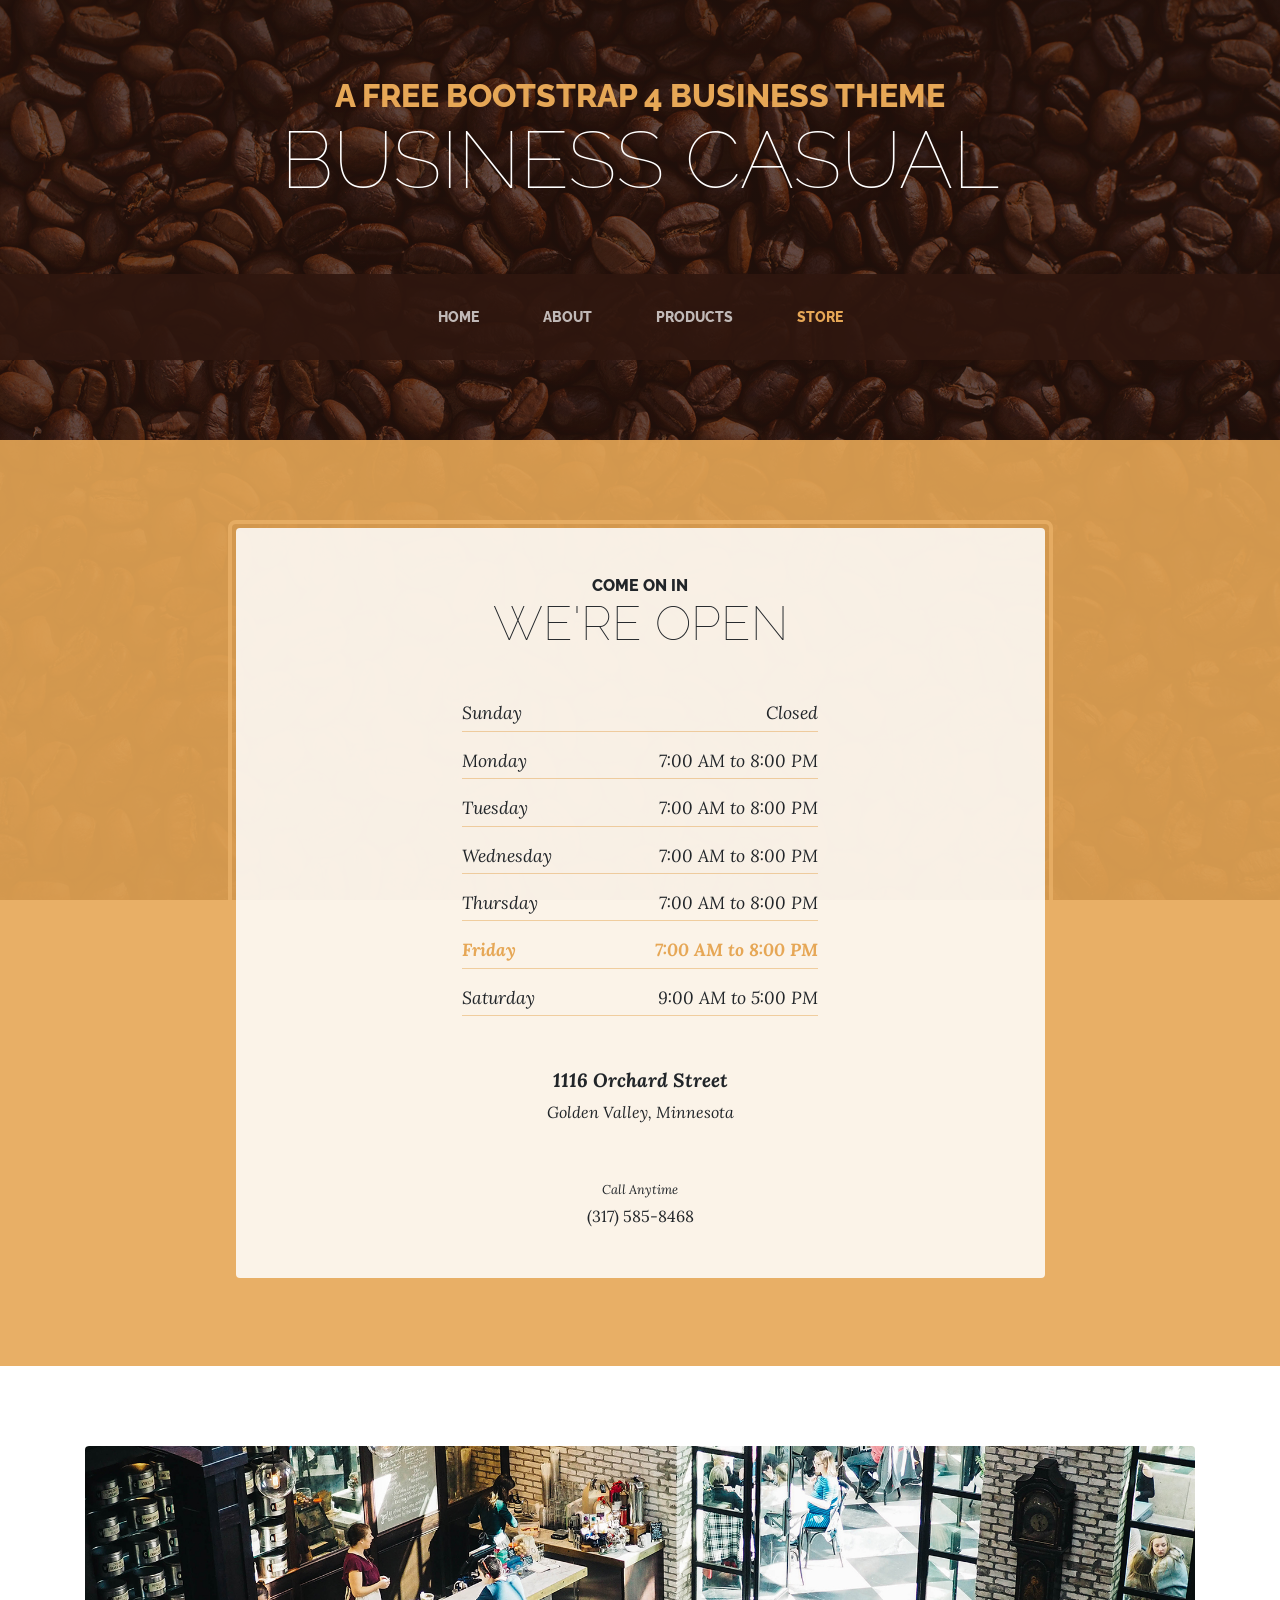
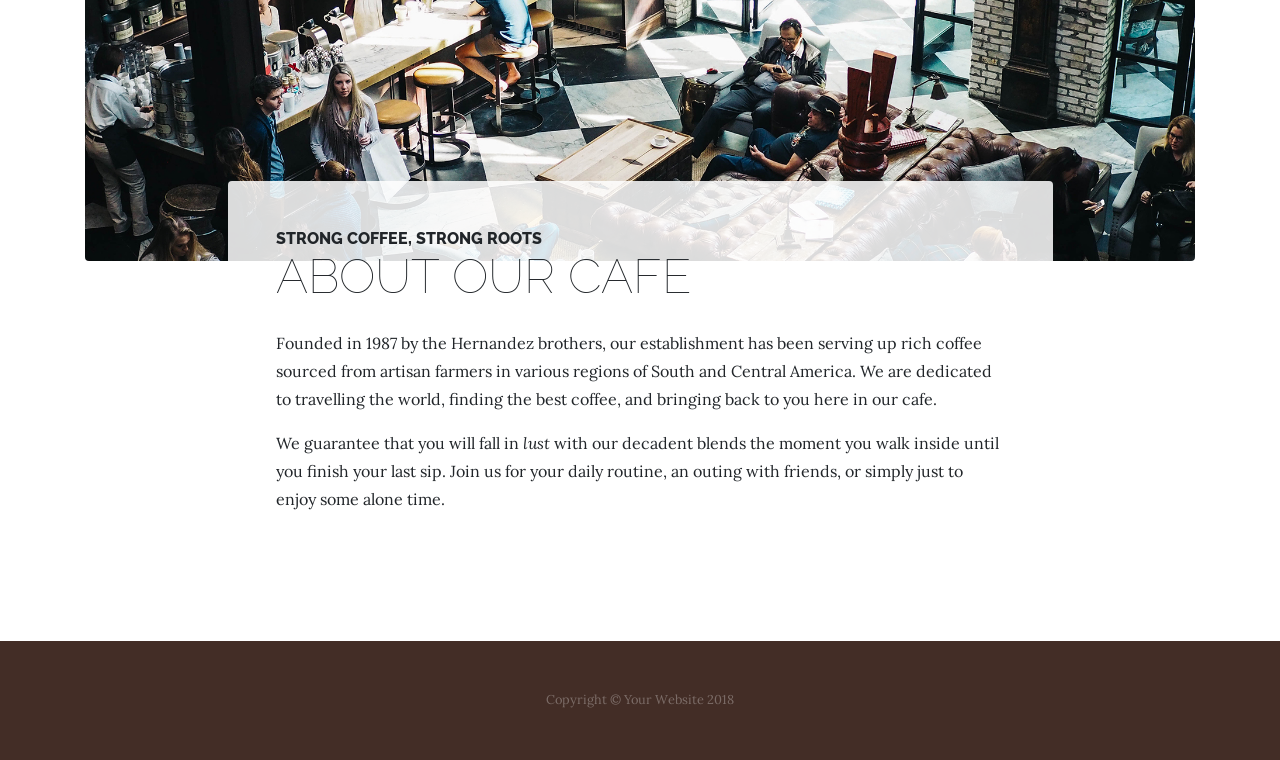
<file: store.html>
<!DOCTYPE html>
<html lang="en">

  <head>

    <meta charset="utf-8">
    <meta name="viewport" content="width=device-width, initial-scale=1, shrink-to-fit=no">
    <meta name="description" content="">
    <meta name="author" content="">

    <title>Business Casual - Start Bootstrap Theme</title>

    <!-- Bootstrap core CSS -->
    <link href="vendor/bootstrap/css/bootstrap.min.css" rel="stylesheet">

    <!-- Custom fonts for this template -->
    <link href="https://fonts.googleapis.com/css?family=Raleway:100,100i,200,200i,300,300i,400,400i,500,500i,600,600i,700,700i,800,800i,900,900i" rel="stylesheet">
    <link href="https://fonts.googleapis.com/css?family=Lora:400,400i,700,700i" rel="stylesheet">

    <!-- Custom styles for this template -->
    <link href="css/business-casual.min.css" rel="stylesheet">

  </head>

  <body>

    <h1 class="site-heading text-center text-white d-none d-lg-block">
      <span class="site-heading-upper text-primary mb-3">A Free Bootstrap 4 Business Theme</span>
      <span class="site-heading-lower">Business Casual</span>
    </h1>

    <!-- Navigation -->
    <nav class="navbar navbar-expand-lg navbar-dark py-lg-4" id="mainNav">
      <div class="container">
        <a class="navbar-brand text-uppercase text-expanded font-weight-bold d-lg-none" href="#">Start Bootstrap</a>
        <button class="navbar-toggler" type="button" data-toggle="collapse" data-target="#navbarResponsive" aria-controls="navbarResponsive" aria-expanded="false" aria-label="Toggle navigation">
          <span class="navbar-toggler-icon"></span>
        </button>
        <div class="collapse navbar-collapse" id="navbarResponsive">
          <ul class="navbar-nav mx-auto">
            <li class="nav-item px-lg-4">
              <a class="nav-link text-uppercase text-expanded" href="index.html">Home
                <span class="sr-only">(current)</span>
              </a>
            </li>
            <li class="nav-item px-lg-4">
              <a class="nav-link text-uppercase text-expanded" href="about.html">About</a>
            </li>
            <li class="nav-item px-lg-4">
              <a class="nav-link text-uppercase text-expanded" href="products.html">Products</a>
            </li>
            <li class="nav-item active px-lg-4">
              <a class="nav-link text-uppercase text-expanded" href="store.html">Store</a>
            </li>
          </ul>
        </div>
      </div>
    </nav>

    <section class="page-section cta">
      <div class="container">
        <div class="row">
          <div class="col-xl-9 mx-auto">
            <div class="cta-inner text-center rounded">
              <h2 class="section-heading mb-5">
                <span class="section-heading-upper">Come On In</span>
                <span class="section-heading-lower">We're Open</span>
              </h2>
              <ul class="list-unstyled list-hours mb-5 text-left mx-auto">
                <li class="list-unstyled-item list-hours-item d-flex">
                  Sunday
                  <span class="ml-auto">Closed</span>
                </li>
                <li class="list-unstyled-item list-hours-item d-flex">
                  Monday
                  <span class="ml-auto">7:00 AM to 8:00 PM</span>
                </li>
                <li class="list-unstyled-item list-hours-item d-flex">
                  Tuesday
                  <span class="ml-auto">7:00 AM to 8:00 PM</span>
                </li>
                <li class="list-unstyled-item list-hours-item d-flex">
                  Wednesday
                  <span class="ml-auto">7:00 AM to 8:00 PM</span>
                </li>
                <li class="list-unstyled-item list-hours-item d-flex">
                  Thursday
                  <span class="ml-auto">7:00 AM to 8:00 PM</span>
                </li>
                <li class="list-unstyled-item list-hours-item d-flex">
                  Friday
                  <span class="ml-auto">7:00 AM to 8:00 PM</span>
                </li>
                <li class="list-unstyled-item list-hours-item d-flex">
                  Saturday
                  <span class="ml-auto">9:00 AM to 5:00 PM</span>
                </li>
              </ul>
              <p class="address mb-5">
                <em>
                  <strong>1116 Orchard Street</strong>
                  <br>
                  Golden Valley, Minnesota
                </em>
              </p>
              <p class="mb-0">
                <small>
                  <em>Call Anytime</em>
                </small>
                <br>
                (317) 585-8468
              </p>
            </div>
          </div>
        </div>
      </div>
    </section>

    <section class="page-section about-heading">
      <div class="container">
        <img class="img-fluid rounded about-heading-img mb-3 mb-lg-0" src="img/about.jpg" alt="">
        <div class="about-heading-content">
          <div class="row">
            <div class="col-xl-9 col-lg-10 mx-auto">
              <div class="bg-faded rounded p-5">
                <h2 class="section-heading mb-4">
                  <span class="section-heading-upper">Strong Coffee, Strong Roots</span>
                  <span class="section-heading-lower">About Our Cafe</span>
                </h2>
                <p>Founded in 1987 by the Hernandez brothers, our establishment has been serving up rich coffee sourced from artisan farmers in various regions of South and Central America. We are dedicated to travelling the world, finding the best coffee, and bringing back to you here in our cafe.</p>
                <p class="mb-0">We guarantee that you will fall in
                  <em>lust</em>
                  with our decadent blends the moment you walk inside until you finish your last sip. Join us for your daily routine, an outing with friends, or simply just to enjoy some alone time.</p>
              </div>
            </div>
          </div>
        </div>
      </div>
    </section>

    <footer class="footer text-faded text-center py-5">
      <div class="container">
        <p class="m-0 small">Copyright &copy; Your Website 2018</p>
      </div>
    </footer>

    <!-- Bootstrap core JavaScript -->
    <script src="vendor/jquery/jquery.min.js"></script>
    <script src="vendor/bootstrap/js/bootstrap.bundle.min.js"></script>

    <!-- Script to highlight the active date in the hours list -->
    <script>
      $('.list-hours li').eq(new Date().getDay()).addClass('today');
    </script>

  </body>

</html>
</file>
<file: css/estilos.css>
*{
    margin: 0;
    padding: 0;
}

body{
    background: #ccc;
    
}


/*menu horizontal*/
#menu-h{
    max-width: 1000px;
    min-height: 15px;
    background:#1E90FF;
    margin: 0 auto;
    border-radius: 20px 20px 0 0;
}
#menu-h ul{
    list-style: none;
    display: flex;
    justify-content: center;
}
#menu-h a{
    color: #fff;
    display: block;
    padding: 20px;
    text-decoration: none;
    background:#1E90FF;
    font-family: arial;
    font-size: 20px;
    
}
#menu-h a:hover{
    background: #000;
}

/*menu horizontal*/



header{
    max-width: 1000px;
    min-height: 200px;
    background: #fff;
    margin: 0 auto;
    
}
#logo{
    width: 320px;
    float: left;
    margin-top: 3px;
    margin-left: 150px;
}
#titulo h1{
    text-align: left;
    color: darkgoldenrod;
    font-family: arial;
    font-size: 35px;
}
#titulo h2{
    text-align: left;
	font-family: cursive;
	
}

#banner{
    max-width: 1000px;
    min-height: 44px;
    background: #fff;
    margin: 0 auto;
}
#contenedor{
    max-width: 1000px;
    min-height: 722px;
    background: #fff;
    margin: 0 auto;
}


/*menu vertical*/
#menu-v{
    width: 350px;
    min-height: 722px;
    background: #fff;
    float: left;
}
#menu-v ul{
    list-style: none;
    padding: 20px;
}
#menu-v a{
    display: block;
    color: #fff;
    text-decoration: none;
    margin-bottom: 50px;
    
}
#menu-v a:hover{
    background: #000;
}
.botton{
    background: #1E90FF;
    color: #fff;
    display: inline-block;
    font-size: 1.25em;
    margin: 20px;
    padding: 15px 0;
    text-align: center;
    width: 300px;
    text-decoration: none;
}
.botton.yellow{
    background: #F39C12;
}
.botton.red{
    background: #E74C3C;
}
#img{
    width: 320px;
    float: left;
    margin-top: 3px;
    margin-left: 12px;
}
/*menu vertical*/




/* contenido */
#contenido{
    width: 650px;
    min-height: 722px;
    background: #fff;
    float: right;
    padding: 15px;
    box-sizing: border-box;
}
#img1{
    width: 620px;
    height: 389px;
    float:left;
}
/* contenido */


footer{
    max-width: 1000px;
    min-height: 110px;
    background: #1E90FF;
    margin: 0 auto;
    border-radius: 0 0 20px 20px;
}
.redes{
    display: flex;
    height: 8vh;
    align-items: center;
    justify-content: center;
}
.redes ul li{
    display: inline-block;
    margin: 0 20px;
    width: 80px;
    height: 30px;
    text-align: center;
}

.redes ul li a{
    display: block;
    padding: 0 10px;
    background: #1E90FF;
    color: none;
    line-height: 50px;
    font-size: 18px;
    box-shadow: 0 0px 1px 0 rgba(0, 0, 0, .2);
    transition: .2s;
}
.redes ul:hover a{
    filter: blur(2px);
}
.redes ul a:hover{
    transform: translateY(-3px) scale(1.05);
    box-shadow: 0 2px 1px 0 rgba(0, 0, 0, .4);
    filter: none;
}
#tex h1{
    text-align: center;
    color: #fff;
    font-family: arial;
    font-size: 16px;
    padding: 15px;
    box-sizing: border-box;
}
</file>
<file: css/estilos3.css>
*{
    margin: 0;
    padding: 0;
}

body{
    background: #ccc;
    
}


/*menu horizontal*/
#menu-h{
    max-width: 1000px;
    min-height: 15px;
    background:#1E90FF;
    margin: 0 auto;
    border-radius: 20px 20px 0 0;
}
#menu-h ul{
    list-style: none;
    display: flex;
    justify-content: center;
}
#menu-h a{
    color: #fff;
    display: block;
    padding: 20px;
    text-decoration: none;
    background:#1E90FF;
    font-family: arial;
    font-size: 20px;
    
}
#menu-h a:hover{
    background: #000;
}

/*menu horizontal*/



header{
    max-width: 1000px;
    min-height: 200px;
    background: #fff;
    margin: 0 auto;
    
}
#logo{
    width: 320px;
    float: left;
    margin-top: 3px;
    margin-left: 150px;
}
#titulo h1{
    text-align: left;
    color: darkgoldenrod;
    font-family: arial;
    font-size: 35px;
}
#titulo h2{
    text-align: left;
	font-family: cursive;
	
}

#banner{
    max-width: 1000px;
    min-height: 44px;
    background: #fff;
    margin: 0 auto;
}
#contenedor{
    max-width: 1000px;
    min-height: 522px;
    background: #fff;
    margin: 0 auto;
}
form{
    display: flex;
    flex-wrap: wrap;
    justify-content: space-between;
    width: 100%;
    padding: 0 1rem;
    max-width: 685px;
    margin-left: auto;
    margin-right: auto;
}
.field{
    display: flex;
    flex-direction: column;
    width: 14rem;
    margin: 0.5rem 0;
}
.field label{
    font-size: 0.9rem;
    margin-bottom: 0.2rem;
    color: #D35400;
}
.field input{
    font-size: 1.1rem;
    height: 2.2rem;
    padding-left: 0.5rem;
    border: 2px solid #D35400;
    border-radius: 5px;
}
.textbox{
    display: flex;
    flex-direction: column;
    width: 55rem;
    margin: 0.75rem 0;
    
}
.textbox{
  font-size: 1rem;
    margin-bottom: 0.2rem;
    color: #D35400;  
}
textarea{
    font-size: 1.1rem;
    
    max-width: 100%;
    height: 15rem;
    max-height: 5rem;
    padding-top: 0.5rem;
    padding-left: 0.5rem;
    
    border: 2px solid #D35400;
    border-radius: 5px;
}
.submit{
    display: flex;
    justify-content:flex-end;
    padding: 15px;
    width: 100%;
    margin-top: 1rem;
    margin-right: auto;
    margin-left: auto;
}
.submit button{
    padding: 0.5rem 1rem;
    font-size: 1.3rem;
    border: 2px solid #D35400;
    border-radius: 5px;
    background: #D35400;
    font-family: arial;
    color: white;
}

#img1{
    width: 1000px;
    float: none;
    
}

/* contenedor */

footer{
    max-width: 1000px;
    min-height: 110px;
    background: #1E90FF;
    margin: 0 auto;
    border-radius: 0 0 20px 20px;
}
.redes{
    display: flex;
    height: 10vh;
    align-items: center;
    justify-content: center;
}
.redes ul li{
    display: inline-block;
    margin: 0 20px;
    width: 80px;
    height: 30px;
    text-align: center;
}

.redes ul li a{
    display: block;
    padding: 0 10px;
    background: #1E90FF;
    color: none;
    line-height: 50px;
    font-size: 18px;
    box-shadow: 0 0px 1px 0 rgba(0, 0, 0, .2);
    transition: .2s;
}
.redes ul:hover a{
    filter: blur(2px);
}
.redes ul a:hover{
    transform: translateY(-3px) scale(1.05);
    box-shadow: 0 2px 1px 0 rgba(0, 0, 0, .4);
    filter: none;
}
#tex h1{
    text-align: center;
    color: #fff;
    font-family: arial;
    font-size: 16px;
    padding: 15px;
    box-sizing: border-box;
}
</file>
<file: css/estilos2.css>
*{
    margin: 0;
    padding: 0;
}

body{
    background: #ccc;
    
}


/*menu horizontal*/
#menu-h{
    max-width: 1000px;
    min-height: 15px;
    background:#1E90FF;
    margin: 0 auto;
    border-radius: 20px 20px 0 0;
}
#menu-h ul{
    list-style: none;
    display: flex;
    justify-content: center;
}
#menu-h a{
    color: #fff;
    display: block;
    padding: 20px;
    text-decoration: none;
    background:#1E90FF;
    font-family: arial;
    font-size: 20px;
    
}
#menu-h a:hover{
    background: #000;
}

/*menu horizontal*/



header{
    max-width: 1000px;
    min-height: 200px;
    background: #fff;
    margin: 0 auto;
    
}
#logo{
    width: 320px;
    float: left;
    margin-top: 3px;
    margin-left: 150px;
}
#titulo h1{
    text-align: left;
    color: darkgoldenrod;
    font-family: arial;
    font-size: 35px;
}
#titulo h2{
    text-align: left;
	font-family: cursive;
	
}

#banner{
    max-width: 1000px;
    min-height: 44px;
    background: #fff;
    margin: 0 auto;
}
#contenedor{
    max-width: 1000px;
    min-height: 722px;
    background: #fff;
    margin: 0 auto;
}
#contenido1{
    width: 1000px;
    min-height: 370px;
    background: #fff;
    padding: 35px;
    box-sizing: border-box;
}
#img{
    width: 350px;
    float: left;
    width:  350px;
     
    
}
#contenido1 h1{
    text-align: left;
    color: #000;
    font-family: arial;
    font-size: 25px;
    text-align: center;
}
#contenido2{
    width: 1000px;
    min-height: 352px;
    background: #fff;
    padding: 20px;
    box-sizing: border-box;
}
#contenido2 h1{
    text-align: justify;
    color: black;
    font-family: arial;
    font-size: 22px;
}
/* contenido */
footer{
    max-width: 1000px;
    min-height: 110px;
    background: #1E90FF;
    margin: 0 auto;
    border-radius: 0 0 20px 20px;
}
.redes{
    display: flex;
    height: 10vh;
    align-items: center;
    justify-content: center;
}
.redes ul li{
    display: inline-block;
    margin: 0 20px;
    width: 80px;
    height: 30px;
    text-align: center;
}

.redes ul li a{
    display: block;
    padding: 0 10px;
    background: #1E90FF;
    color: none;
    line-height: 50px;
    font-size: 18px;
    box-shadow: 0 0px 1px 0 rgba(0, 0, 0, .2);
    transition: .2s;
}
.redes ul:hover a{
    filter: blur(2px);
}
.redes ul a:hover{
    transform: translateY(-3px) scale(1.05);
    box-shadow: 0 2px 1px 0 rgba(0, 0, 0, .4);
    filter: none;
}
#tex h1{
    text-align: center;
    color: #fff;
    font-family: arial;
    font-size: 16px;
    padding: 15px;
    box-sizing: border-box;
}
</file>
<file: css/estilos1.css>
*{
    margin: 0;
    padding: 0;
}

body{
    background: #ccc;
    
}


/*menu horizontal*/
#menu-h{
    max-width: 1000px;
    min-height: 15px;
    background:#1E90FF;
    margin: 0 auto;
    border-radius: 20px 20px 0 0;
}
#menu-h ul{
    list-style: none;
    display: flex;
    justify-content: center;
}
#menu-h a{
    color: #fff;
    display: block;
    padding: 20px;
    text-decoration: none;
    background:#1E90FF;
    font-family: arial;
    font-size: 20px;
    
}
#menu-h a:hover{
    background: #000;
}

/*menu horizontal*/



header{
    max-width: 1000px;
    min-height: 200px;
    background: #fff;
    margin: 0 auto;
    
}
#logo{
    width: 320px;
    float: left;
    margin-top: 3px;
    margin-left: 150px;
}
#titulo h1{
    text-align: left;
    color: darkgoldenrod;
    font-family: arial;
    font-size: 35px;
}
#titulo h2{
    text-align: left;
	font-family: cursive;
	
}

#banner{
    max-width: 1000px;
    min-height: 44px;
    background: #fff;
    margin: 0 auto;
}
#contenedor{
    max-width: 1000px;
    min-height: 722px;
    background: #fff;
    margin: 0 auto;
    
}
#contenido{
    width: 500px;
    min-height: 361px;
    background: #fff;
    float: left;
    padding: 15px;
    box-sizing: border-box;
    
    
}
#img{
    width: 130px;
    height: 130px;
    margin-top: 3px;
    margin-left: 165px;
}
#contenido h1{
    text-align: center;
    color: orange;
    font-family: arial;
    font-size: 19px;
}
#contenido h2{
    text-align: justify;
    color: black;
    font-family: arial;
    font-size: 18px;
}
#contenido1{
    width: 500px;
    min-height: 361px;
    background: #fff;
    float: right;
    padding: 15px;
    box-sizing: border-box;
}
#contenido1 h1{
    text-align: center;
    color: orange;
    font-family: arial;
    font-size: 19px;
}
#contenido1 h2{
    text-align: justify;
    color: black;
    font-family: arial;
    font-size: 18px;
}
#contenido2{
    width: 500px;
    min-height: 361px;
    background: #fff;
    float: left;
    padding: 15px;
    box-sizing: border-box;
}
#contenido2 h1{
    text-align: center;
    color: orange;
    font-family: arial;
    font-size: 19px;
}
#contenido2 h2{
    text-align: justify;
    color: black;
    font-family: arial;
    font-size: 18px;
}
#contenido3{
    width: 500px;
    min-height: 361px;
    background: #fff;
    float: right;
    padding: 15px;
    box-sizing: border-box;
}
#contenido3 h1{
    text-align: center;
    color: orange;
    font-family: arial;
    font-size: 19px;
}
#contenido3 h2{
    text-align: justify;
    color: black;
    font-family: arial;
    font-size: 18px;
}
/* contenido */
footer{
    max-width: 1000px;
    min-height: 110px;
    background: #1E90FF;
    margin: 0 auto;
    border-radius: 0 0 20px 20px;
}
.redes{
    display: flex;
    height: 10vh;
    align-items: center;
    justify-content: center;
}
.redes ul li{
    display: inline-block;
    margin: 0 20px;
    width: 80px;
    height: 30px;
    text-align: center;
}

.redes ul li a{
    display: block;
    padding: 0 10px;
    background: #1E90FF;
    color: none;
    line-height: 50px;
    font-size: 18px;
    box-shadow: 0 0px 1px 0 rgba(0, 0, 0, .2);
    transition: .2s;
}
.redes ul:hover a{
    filter: blur(2px);
}
.redes ul a:hover{
    transform: translateY(-3px) scale(1.05);
    box-shadow: 0 2px 1px 0 rgba(0, 0, 0, .4);
    filter: none;
}
#tex h1{
    text-align: center;
    color: #fff;
    font-family: arial;
    font-size: 16px;
    padding: 15px;
    box-sizing: border-box;
}
</file>
<file: css/business-casual.min.css>
/*!
 * Start Bootstrap - Business Casual v5.0.10 (https://startbootstrap.com/themes/business-casual)
 * Copyright 2013-2020 Start Bootstrap
 * Licensed under MIT (https://github.com/StartBootstrap/startbootstrap-business-casual/blob/master/LICENSE)
 */body{font-family:Lora;background-image:linear-gradient(rgba(47,23,15,.65),rgba(47,23,15,.65)),url(../img/bg.jpg);background-attachment:fixed;background-position:center;background-size:cover}h1,h2,h3,h4,h5,h6{font-family:Raleway}p{line-height:1.75}.text-faded{color:rgba(255,255,255,.3)}.site-heading{margin-top:5rem;margin-bottom:5rem;text-transform:uppercase;line-height:1;font-family:Raleway}.site-heading .site-heading-upper{display:block;font-size:2rem;font-weight:800}.site-heading .site-heading-lower{font-size:5rem;font-weight:100;line-height:4rem}.page-section{margin-top:5rem;margin-bottom:5rem}.section-heading{text-transform:uppercase}.section-heading .section-heading-upper{display:block;font-size:1rem;font-weight:800}.section-heading .section-heading-lower{display:block;font-size:3rem;font-weight:100}.bg-faded{background-color:rgba(255,255,255,.85)}#mainNav{background-color:rgba(47,23,15,.9);font-family:Raleway}#mainNav .navbar-brand{color:#e6a756}#mainNav .navbar-nav .nav-item .nav-link{color:rgba(255,255,255,.7);font-weight:800}#mainNav .navbar-nav .nav-item.active .nav-link{color:#e6a756}@media (min-width:992px){#mainNav .navbar-nav .nav-item .nav-link{font-size:.9rem}#mainNav .navbar-nav .nav-item .nav-link:hover{color:rgba(255,255,255,.4)}#mainNav .navbar-nav .nav-item.active .nav-link:hover{color:#e6a756}}.btn-xl{font-weight:700;font-size:.8rem;padding-top:1.5rem;padding-bottom:1.5rem;padding-left:2rem;padding-right:2rem}.intro{position:relative}@media (min-width:992px){.intro .intro-img{width:75%;float:right}.intro .intro-text{left:0;width:60%;margin-top:3rem;position:absolute}.intro .intro-text .intro-button{width:100%;left:0;position:absolute;bottom:-2rem}}@media (min-width:1200px){.intro .intro-text{width:45%}}.cta{padding-top:5rem;padding-bottom:5rem;background-color:rgba(230,167,86,.9)}.cta .cta-inner{position:relative;padding:3rem;margin:.5rem;background-color:rgba(255,255,255,.85)}.cta .cta-inner:before{border-radius:.5rem;content:'';position:absolute;top:-.5rem;bottom:-.5rem;left:-.5rem;right:-.5rem;border:.25rem solid rgba(255,255,255,.85);z-index:-1}@media (min-width:992px){.about-heading .about-heading-img{position:relative;z-index:0}.about-heading .about-heading-content{margin-top:-5rem;position:relative;z-index:1}}@media (min-width:992px){.product-item .product-item-title{position:relative;z-index:1;margin-bottom:-3rem}.product-item .product-item-img{position:relative;z-index:0;max-width:60vw}.product-item .product-item-description{position:relative;z-index:1;margin-top:-3rem;max-width:50vw}}.list-hours{font-size:.9rem}.list-hours .list-hours-item{border-bottom:1px solid rgba(230,167,86,.5);padding-bottom:.25rem;margin-bottom:1rem;font-style:italic}.list-hours .list-hours-item.today{font-weight:700;color:#e6a756}@media (min-width:992px){.list-hours{width:50%;font-size:1.1rem}}.address strong{font-size:1.2rem}.footer{background-color:rgba(47,23,15,.9)}.text-primary{color:#e6a756!important}.bg-primary{background-color:#e6a756!important}.btn{box-shadow:0 3px 3px 0 rgba(33,37,41,.1)}.btn-primary{background-color:#e6a756;border-color:#e6a756}.btn-primary:active,.btn-primary:focus,.btn-primary:hover{background-color:#df902a;border-color:#df902a}.font-weight-light{font-weight:100!important}
</file>
